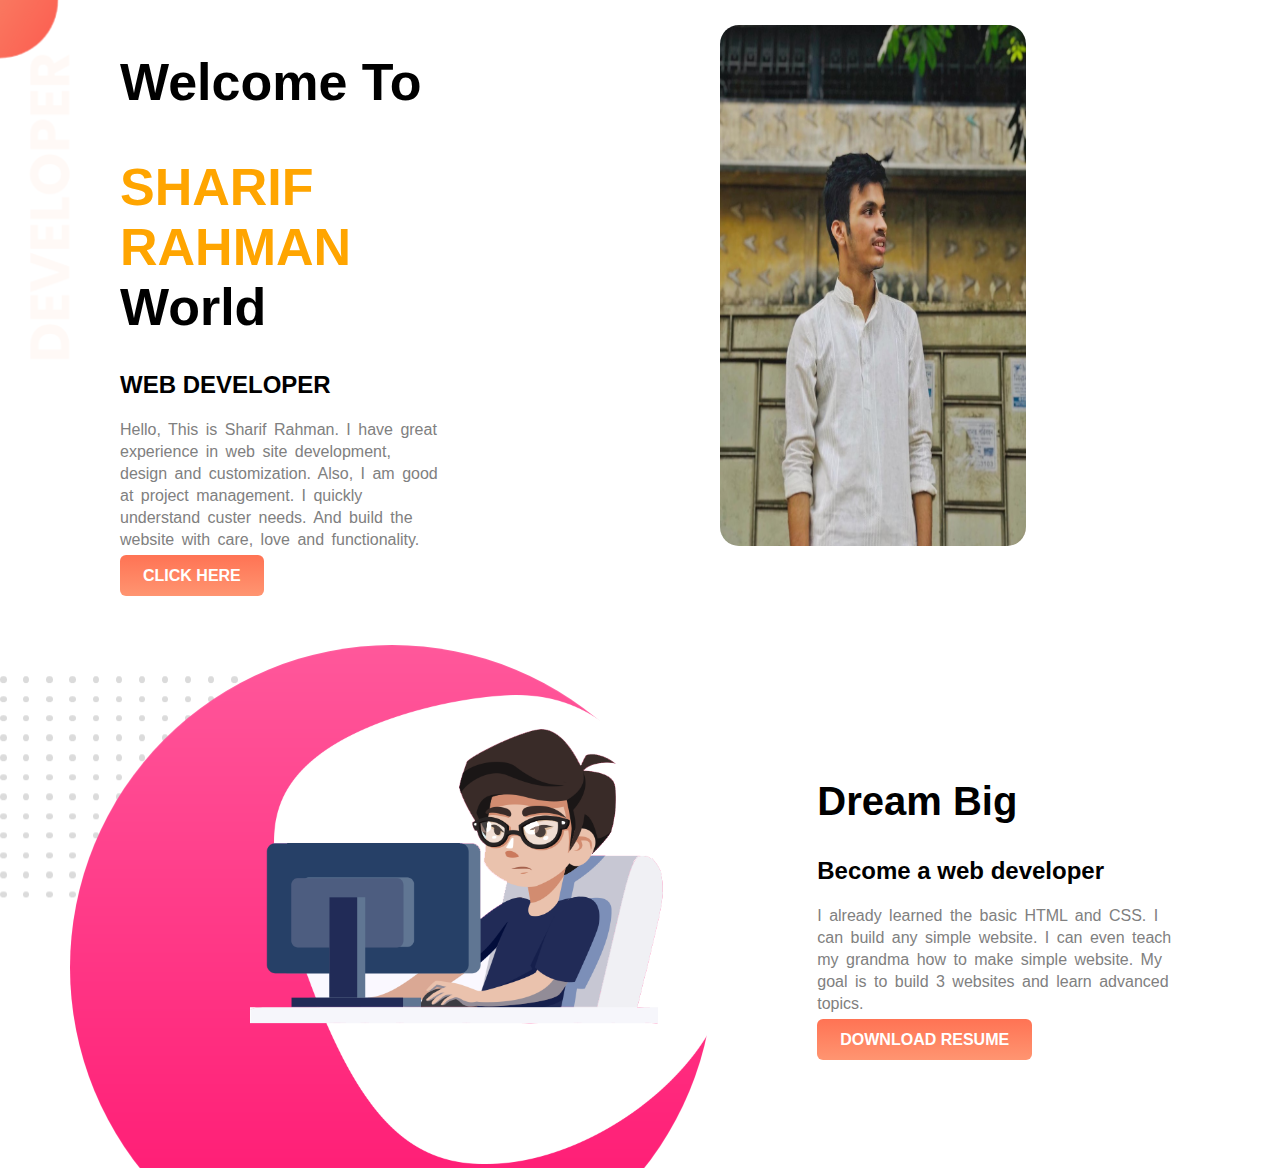
<file: index.html>
<!DOCTYPE html>
<html lang="en">
<head>
    <meta charset="UTF-8">
    <meta http-equiv="X-UA-Compatible" content="IE=edge">
    <meta name="viewport" content="width=device-width, initial-scale=1.0">
    <title>Personal Portfolio 1</title>
    <link rel="stylesheet" href="index.css" type="text/css">
</head>

<body>
    <section class="sec">
         <div class="width">
            <div class="para"><h1 class="h">Welcome To</h1><h1 class="h">
                <span class="orange">SHARIF RAHMAN</span> World</h1>
                <h2>WEB DEVELOPER</h2>
                <p class="gray">Hello, This is Sharif Rahman. I have great experience in web site development, design and customization. Also, I am good at project management. I quickly understand custer needs. And build the website with care, love and functionality.</p>
                <a href="https://www.linkedin.com/sharifrahman" target="blank" class="linkdin">CLICK HERE</a></div>
            </div>

         <div class="width">
                     <img src="images/mypic.jpg" alt="no img" class="pic">
         </div>

    </section>





<section class="sec1">

           <div>
                  <img src="images/working.png" alt="noimg" class="working">
           </div>

       <div class="width parah">
           <h2 class="bigi">Dream Big</h2>
           <h2>Become a web developer</h2>
           <p class="gray">I already learned the basic HTML and CSS. I can build any simple website. I can even teach my grandma how to make simple website. My goal is to build 3 websites and learn advanced topics.</p>
          <a href="http://fb.com" target="blank" class="linkdin">DOWNLOAD RESUME</a>
     </div>

</section>









<section>






    
</section>






         
        
</body>
</html>
</file>
<file: index.css>
.sec {
  display: flex;
  background-image: url(images/top-banner.png);
  background-repeat: no-repeat;
  margin-bottom: 60px;
}
.sec1 {
  display: flex;
  padding-top: 50px;
  background-image: url(images/my-bg2.png);
  background-repeat: no-repeat;
}
body {
  margin: 0;
}
.width {
  width: 50%;
  padding-left: 80px;
  padding-top: 7px;
  margin-right: 50px;
}

.pic {
  height: 90%;
  width: 60%;
  border-radius: 19px;
  margin-top: 18px;
}
.orange {
  color: orange;
}
.para {
  padding-right: 150px;
  font-family: Arial, Helvetica, sans-serif;
  padding-left: 40px;
}
.h {
  font-size: 52px;
  padding-top: 10px;
}
.gray {
  color: gray;
  line-height: 22px;
  word-spacing: 3px;
}
.linkdin {
  text-decoration: none;
  padding: 12px 23px;
  background-image: linear-gradient(#ff7354, #ff9571);
  border-radius: 6px;
  color: white;
  font-weight: 700;
}
.parah {
  font-family: Arial, Helvetica, sans-serif;
  padding-left: 250px;
  padding-right: 40px;
  padding-top: 50px;
}
.bigi {
  font-size: 40px;
}
.working {
  padding-left: 250px;
  width: 85%;
}
</file>
